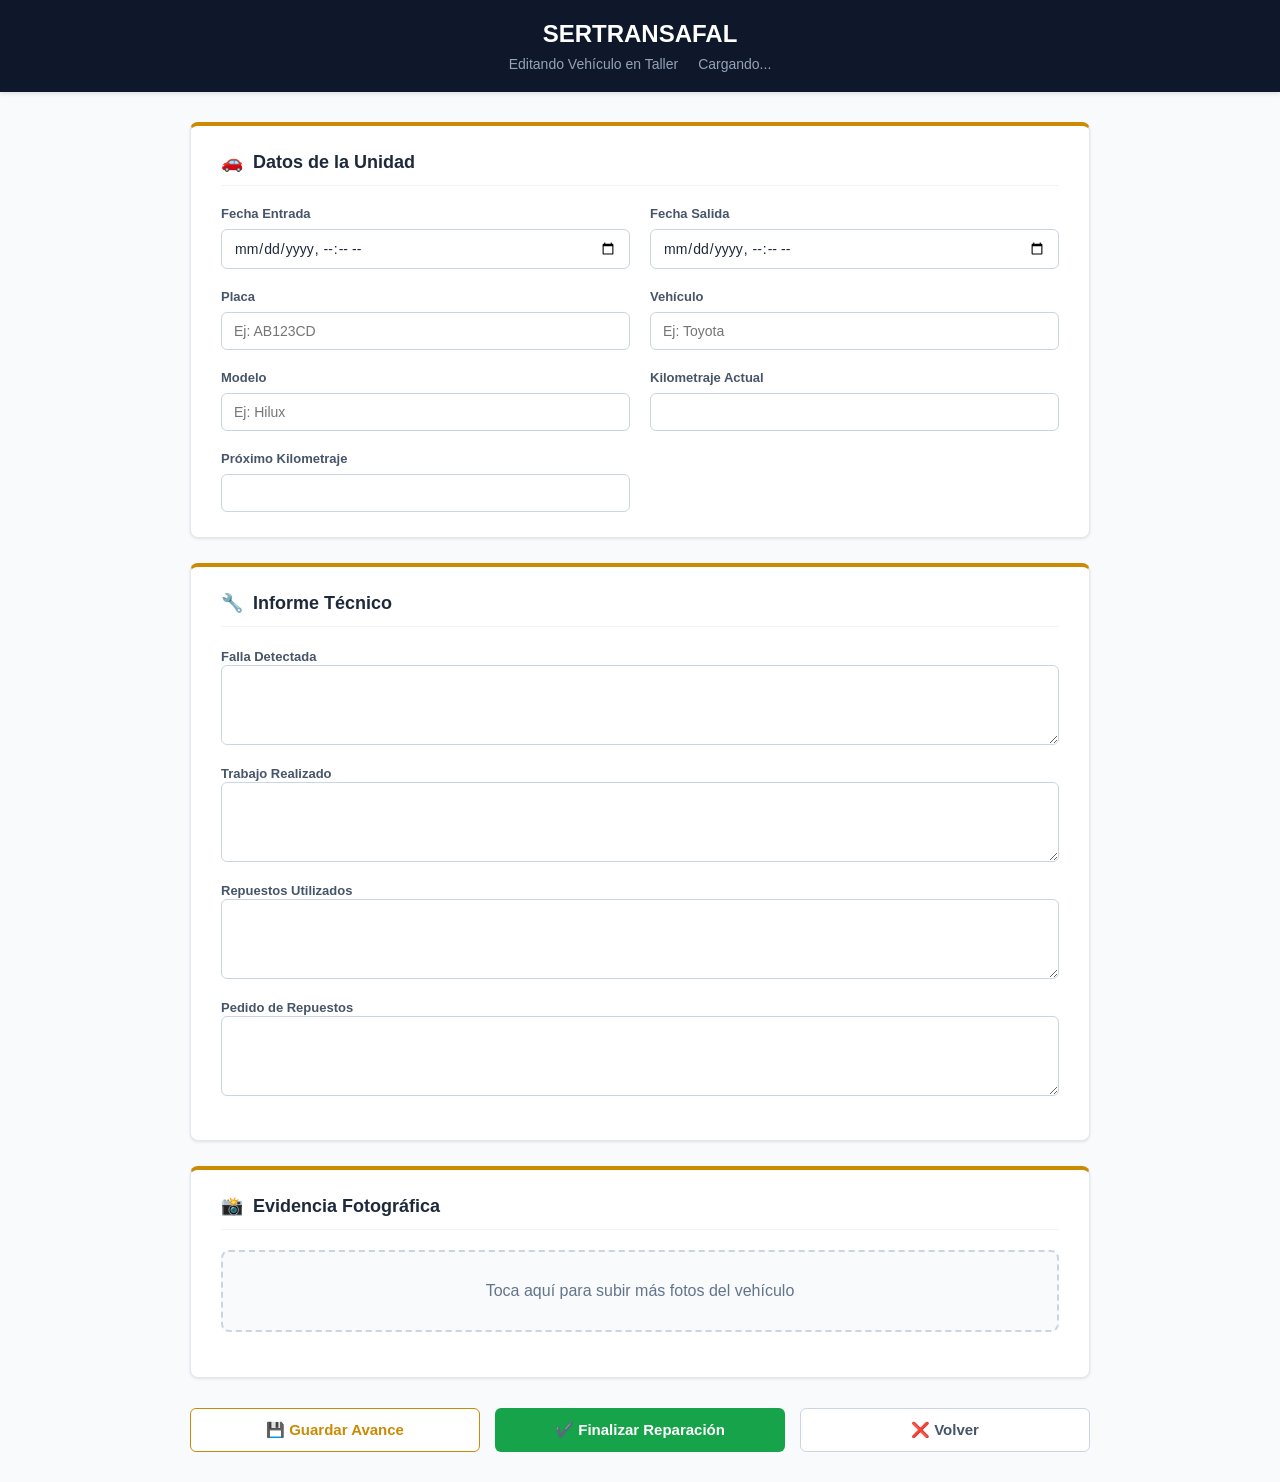
<file: enProceso/editar_reporte.html>
<!DOCTYPE html>
<html lang="es">

<head>
    <meta charset="UTF-8">
    <meta name="viewport" content="width=device-width, initial-scale=1.0">
    <title>Sertransafal - Editar Reporte En Proceso</title>
    <link rel="stylesheet" href="editar_reporte.css">
</head>

<body>

    <header>
        <h1>SERTRANSAFAL</h1>
        <div class="sub_header">
            <span>Editando Vehículo en Taller</span>
            <span id="num_reporte">Cargando...</span>
        </div>
    </header>

    <main class="contenedor_principal">
        <form id="formulario_maestro">
            <!-- Campo oculto para saber qué ID estamos editando -->
            <input type="hidden" id="reporte_id">

            <section class="tarjeta_form">
                <h3><i class="icono">🚗</i> Datos de la Unidad</h3>
                <div class="cuadricula">
                    <div class="campo">
                        <label>Fecha Entrada</label>
                        <input type="datetime-local" id="fecha_entrada">
                    </div>
                    <div class="campo">
                        <label>Fecha Salida</label>
                        <input type="datetime-local" id="fecha_salida">
                    </div>
                    <div class="campo">
                        <label>Placa</label>
                        <input type="text" id="placa" placeholder="Ej: AB123CD">
                    </div>
                    <div class="campo">
                        <label>Vehículo</label>
                        <input type="text" id="vehiculo_marca" placeholder="Ej: Toyota">
                    </div>
                    <div class="campo">
                        <label>Modelo</label>
                        <input type="text" id="Modelo" placeholder="Ej: Hilux">
                    </div>
                    <div class="campo">
                        <label>Kilometraje Actual</label>
                        <input type="number" id="km_actual">
                    </div>
                    <div class="campo">
                        <label>Próximo Kilometraje</label>
                        <input type="number" id="proximo_km">
                    </div>
                </div>
            </section>

            <section class="tarjeta_form">
                <h3><i class="icono">🔧</i> Informe Técnico</h3>
                <label>Falla Detectada</label>
                <textarea id="falla_detectada" rows="3"></textarea>

                <label>Trabajo Realizado</label>
                <textarea id="trabajo_realizado" rows="3"></textarea>

                <label>Repuestos Utilizados</label>
                <textarea id="repuestos" rows="3"></textarea>

                <label>Pedido de Repuestos</label>
                <textarea id="pedido_repuestos" rows="3"></textarea>
            </section>

            <section class="tarjeta_form">
                <h3><i class="icono">📸</i> Evidencia Fotográfica</h3>
                <div class="zona_carga" onclick="document.getElementById('input_fotos').click()">
                    <p>Toca aquí para subir más fotos del vehículo</p>
                    <input type="file" id="input_fotos" multiple accept="image/*" style="display:none"
                        onchange="taller.previsualizarFotosExtra(event)">
                </div>
                <div id="vista_previa_fotos" class="galeria_mini"></div>
            </section>

            <div class="acciones_finales">
                <!-- Como ya está en proceso, si le da a "Guardar Cambios" sigue en proceso (false) -->
                <button class="btn_proceso" type="button" onclick="taller.actualizarReporte(false)">💾 Guardar
                    Avance</button>
                <button class="btn_finalizar" type="button" onclick="taller.actualizarReporte(true)">✔️ Finalizar
                    Reparación</button>
                <a href="../finalizados/lista_reportes.html?filtro=proceso" class="btn_cancelar">❌ Volver</a>
            </div>

        </form>
    </main>

    <script src="../nuevoReportes/fichero_registros.js"></script>
    <script>
        window.onload = () => {
            const params = new URLSearchParams(window.location.search);
            const id = params.get('id');
            if (id) {
                taller.cargarReporteParaEdicion(id);
            }
        };
    </script>
</body>

</html>
</file>
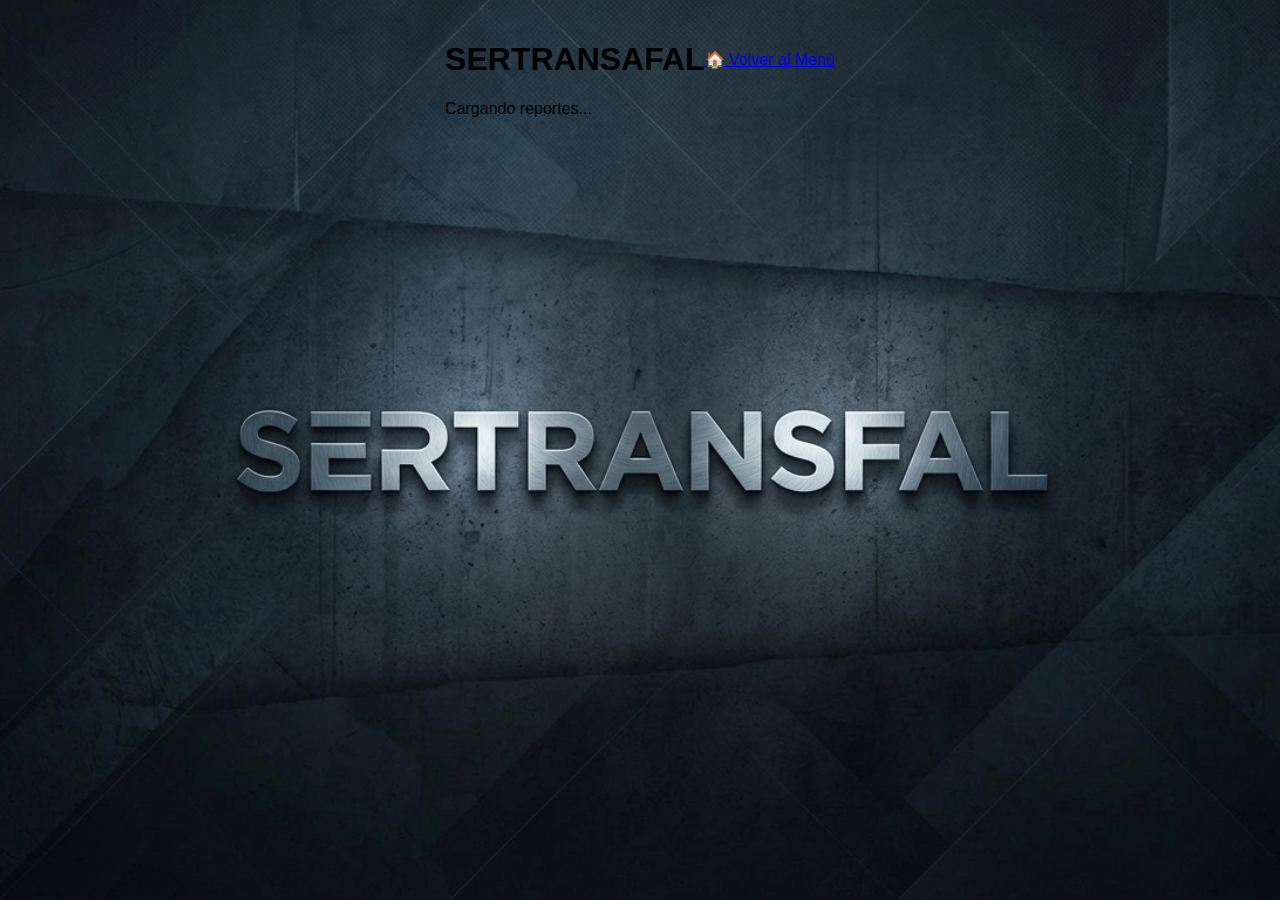
<file: finalizados/lista_reportes.html>
<!DOCTYPE html>
<html lang="es">

<head>
    <meta charset="UTF-8">
    <meta name="viewport" content="width=device-width, initial-scale=1.0">
    <title>Sertransafal - Historial de Reportes</title>
    <link rel="stylesheet" href="lista_reportes.css">
</head>

<body>
    <header>
        <h1>SERTRANSAFAL</h1>
        <div class="sub_header">
            <span id="titulo_seccion">Cargando reportes...</span>
        </div>
    </header>

    <main class="contenedor_principal">
        <div id="contenedor_tarjetas" class="cuadricula">
        </div>

        <div style="margin-top: 30px; text-align: center;">
            <a href="../InterfazPrincipal.html" class="btn_cancelar">🏠 Volver al Menú</a>
        </div>
    </main>

    <script src="../nuevoReportes/fichero_registros.js"></script>
    <script>
        // Apenas abra la página, que el motor dibuje la lista
        window.onload = () => {
            const params = new URLSearchParams(window.location.search);
            const tipo = params.get('filtro') || 'proceso';
            taller.mostrarEnLista(tipo);
        };
    </script>
</body>

</html>
</file>
<file: enProceso/editar_reporte.css>
/* --- ESTILOS EXCLUSIVOS PARA EDITAR REPORTE (EN PROCESO) --- */
body {
    font-family: 'Segoe UI', Roboto, 'Helvetica Neue', Arial, sans-serif;
    background-color: #f8fafc;
    margin: 0;
    padding: 0;
    color: #334155;
}

header {
    background-color: #0f172a;
    color: #ffffff;
    padding: 20px;
    text-align: center;
    box-shadow: 0 2px 4px rgba(0, 0, 0, 0.1);
}

header h1 {
    margin: 0;
    font-size: 24px;
}

.sub_header {
    display: flex;
    justify-content: center;
    gap: 20px;
    font-size: 14px;
    margin-top: 8px;
    color: #94a3b8;
}

.contenedor_principal {
    max-width: 900px;
    margin: 30px auto;
    padding: 0 20px;
}

.tarjeta_form {
    background: #ffffff;
    padding: 25px 30px;
    border-radius: 8px;
    box-shadow: 0 1px 3px rgba(0, 0, 0, 0.1);
    margin-bottom: 25px;
    border: 1px solid #e2e8f0;
    border-top: 4px solid #ca8a04;
    /* Amarillo para En Proceso */
}

.tarjeta_form h3 {
    margin-top: 0;
    color: #1e293b;
    border-bottom: 1px solid #f1f5f9;
    padding-bottom: 12px;
    margin-bottom: 20px;
    font-size: 18px;
    display: flex;
    align-items: center;
}

.icono {
    margin-right: 10px;
    font-style: normal;
    font-size: 18px;
}

.cuadricula {
    display: grid;
    grid-template-columns: 1fr 1fr;
    gap: 20px;
}

.campo {
    display: flex;
    flex-direction: column;
}

label {
    margin-bottom: 8px;
    font-weight: 600;
    color: #475569;
    font-size: 13px;
}

input[type="text"],
input[type="number"],
input[type="datetime-local"],
textarea {
    width: 100%;
    padding: 10px 12px;
    border: 1px solid #cbd5e1;
    border-radius: 6px;
    box-sizing: border-box;
    font-family: inherit;
    font-size: 14px;
    color: #1e293b;
    background-color: #ffffff;
    transition: border-color 0.2s;
}

input:focus,
textarea:focus {
    outline: none;
    border-color: #64748b;
    box-shadow: 0 0 0 2px rgba(100, 116, 139, 0.1);
}

textarea {
    resize: vertical;
    min-height: 80px;
    margin-bottom: 15px;
}

/* ZONA DE FOTOS */
.zona_carga {
    border: 2px dashed #cbd5e1;
    padding: 30px;
    text-align: center;
    border-radius: 8px;
    cursor: pointer;
    background: #f8fafc;
    transition: all 0.2s;
}

.zona_carga:hover {
    background: #f1f5f9;
    border-color: #94a3b8;
}

.zona_carga p {
    margin: 0;
    color: #64748b;
    font-weight: 500;
}

.galeria_mini {
    display: grid;
    grid-template-columns: repeat(auto-fill, minmax(100px, 1fr));
    gap: 15px;
    margin-top: 20px;
}

.galeria_mini img {
    width: 100%;
    height: 100px;
    object-fit: cover;
    border-radius: 6px;
    border: 1px solid #e2e8f0;
}

/* BOTONES GLOBALES PARA EN PROCESO */
.acciones_finales {
    display: grid;
    grid-template-columns: 1fr 1fr 1fr;
    gap: 15px;
    margin-top: 30px;
}

.btn_proceso,
.btn_finalizar,
.btn_cancelar {
    padding: 12px 20px;
    border-radius: 6px;
    font-size: 15px;
    font-weight: 600;
    cursor: pointer;
    border: 1px solid transparent;
    transition: all 0.2s;
    text-align: center;
    text-decoration: none;
    display: flex;
    align-items: center;
    justify-content: center;
    font-family: inherit;
}

.btn_proceso {
    background-color: #ffffff;
    color: #ca8a04;
    border-color: #ca8a04;
}

.btn_proceso:hover {
    background-color: #fefce8;
}

.btn_finalizar {
    background-color: #16a34a;
    color: #ffffff;
}

.btn_finalizar:hover {
    background-color: #15803d;
}

.btn_cancelar {
    background-color: #ffffff;
    color: #475569;
    border-color: #cbd5e1;
}

.btn_cancelar:hover {
    background-color: #f1f5f9;
}

/* RESPONSIVE MÓVIL */
@media (max-width: 768px) {
    .cuadricula {
        grid-template-columns: 1fr;
        gap: 10px;
    }

    .acciones_finales {
        grid-template-columns: 1fr;
        gap: 10px;
    }

    .tarjeta_form {
        padding: 15px;
    }
}
</file>
<file: finalizados/lista_reportes.css>
body {
    font-family: 'Segoe UI', sans-serif;
    background: url('../imagenes/fondo3.jpg') no-repeat center center fixed;
    background-size: cover;
    margin: 0;
    display: flex;
    justify-content: center;
    padding: 20px;
}

.contenedor-principal {
    width: 100%;
    max-width: 1100px;
    animation: entradaSuave 0.6s ease;
}

.barra-herramientas {
    display: flex;
    gap: 15px;
    margin-bottom: 20px;
    flex-wrap: wrap;
}

.caja-busqueda,
.caja-filtro {
    background: white;
    padding: 10px 15px;
    border-radius: 10px;
    display: flex;
    align-items: center;
    gap: 10px;
    flex: 1;
    min-width: 250px;
    box-shadow: 0 4px 15px rgba(0, 0, 0, 0.1);
}

.caja-busqueda input,
.caja-filtro select {
    border: none;
    outline: none;
    width: 100%;
    font-size: 1rem;
    color: #1e293b;
    background: transparent;
}


.tarjeta-tabla {
    background: rgba(255, 255, 255, 0.95);
    border-radius: 15px;
    box-shadow: 0 10px 30px rgba(0, 0, 0, 0.2);
    overflow: hidden;
}

.area-desplazamiento {
    max-height: 550px;
    overflow-y: auto;
}

.tabla-estilizada {
    width: 100%;
    border-collapse: collapse;
    font-size: 0.95rem;
}

.tabla-estilizada thead th {
    position: sticky;
    top: 0;
    background-color: #1e293b;
    color: #ffffff;
    z-index: 10;
    padding: 18px 12px;
    text-align: left;
}

.tabla-estilizada td {
    padding: 12px;
    border-bottom: 1px solid #e2e8f0;
    color: #334155;
}

.tabla-estilizada tbody tr:hover {
    background-color: #f8fafc;
}

.etiqueta-placa {
    background: #e2e8f0;
    padding: 4px 8px;
    border-radius: 4px;
    font-family: monospace;
    font-weight: bold;
}

.boton-pdf {
    background: rgba(255, 255, 255, 0.1);
    border: solid black 2px;
    color: rgb(0, 0, 0);
    padding: 6px 15px;
    border-radius: 6px;
    text-decoration: none;
    font-weight: 600;
    font-size: 0.85rem;
    display: inline-flex;
    align-items: center;
    gap: 5px;
    transition: 0.3s;
}

.boton-pdf:hover {
    background-color: #be123c;
    transform: translateY(-2px);
}

.boton-volver {
    display: inline-block;
    margin-top: 20px;
    color: white;
    text-decoration: none;
    border: 2px solid white;
    padding: 10px 25px;
    border-radius: 8px;
    font-weight: bold;
    background: rgba(0, 0, 0, 0.3);
    transition: 0.3s;
}

.boton-volver:hover {
    background: white;
    color: #000;
}

@keyframes entradaSuave {
    from {
        opacity: 0;
        transform: translateY(20px);
    }

    to {
        opacity: 1;
        transform: translateY(0);
    }
}
</file>
